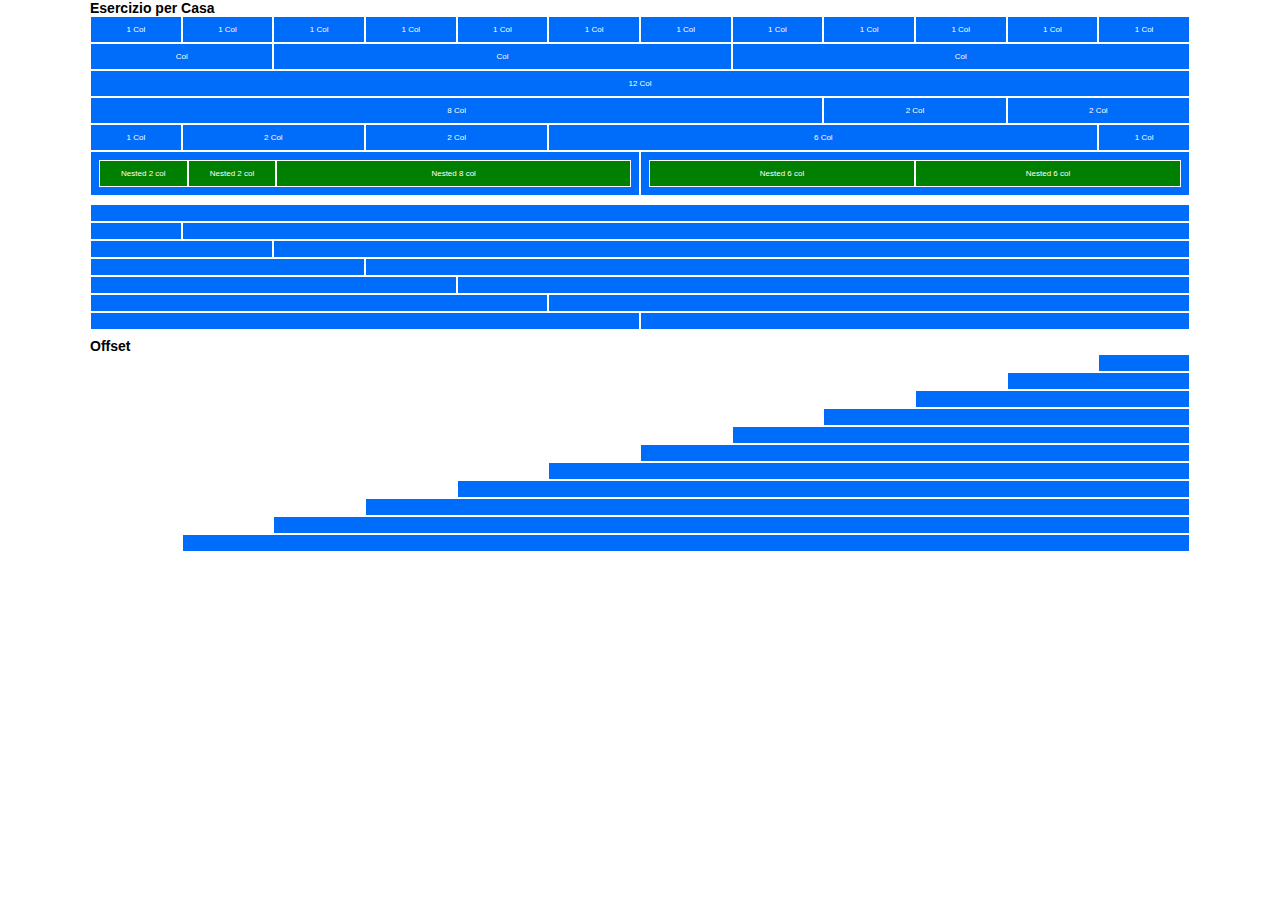
<file: index.html>
<!DOCTYPE html>
<html lang="en">
<head>
    <meta charset="UTF-8">
    <meta http-equiv="X-UA-Compatible" content="IE=edge">
    <meta name="viewport" content="width=device-width, initial-scale=1.0">
    <title>Document</title>
    <link rel="stylesheet" href="./css/layouting.css">
    <link rel="stylesheet" href="./css/style.css">
</head>
<body>
    <div class="container">
        <h2>Esercizio per Casa</h2>

        <!--Riga divisa in 12 colonne-->
        <div class="row">
            <div class="col-12 col-md-1 col-lg-1">1 Col</div>
            <div class="col-12 col-md-1 col-lg-1">1 Col</div>
            <div class="col-12 col-md-1 col-lg-1">1 Col</div>
            <div class="col-12 col-md-1 col-lg-1">1 Col</div>
            <div class="col-12 col-md-1 col-lg-1">1 Col</div>
            <div class="col-12 col-md-1 col-lg-1">1 Col</div>
            <div class="col-12 col-md-1 col-lg-1">1 Col</div>
            <div class="col-12 col-md-1 col-lg-1">1 Col</div>
            <div class="col-12 col-md-1 col-lg-1">1 Col</div>
            <div class="col-12 col-md-1 col-lg-1">1 Col</div>
            <div class="col-12 col-md-1 col-lg-1">1 Col</div>
            <div class="col-12 col-md-1 col-lg-1">1 Col</div>
        </div>

        <!--Riga divisa in 3 colonne non uguali-->
        <div class="row">
            <div class="col-2">Col</div>
            <div class="col-5">Col</div>
            <div class="col-5">Col</div>
        </div>

        <!--Riga con una colonna-->
        <div class="row">
            <div class="col-12">12 Col</div>
        </div>

        <!--Riga divisa in 3 colonne non uguali-->
        <div class="row">
            <div class="col-8">8 Col</div>
            <div class="col-2">2 Col</div>
            <div class="col-2">2 Col</div>
        </div>

        <!--Riga divisa in 5 colonne non uguali-->
        <div class="row">
            <div class="col-1">1 Col</div>
            <div class="col-2">2 Col</div>
            <div class="col-2">2 Col</div>
            <div class="col-6">6 Col</div>
            <div class="col-1">1 Col</div>
        </div>

        <!--Riga divisa in 2 colonne uguali, che a loro volta sono divise in 3 e 2 colonne-->
        <div class="row marginBottom1">
            <div class="row col-6">
                <div class="col-3 col-md-2 bg-green">Nested 2 col</div>
                <div class="col-3 col-md-2 bg-green">Nested 2 col</div>
                <div class="col-6 col-md-8 bg-green">Nested 8 col</div>
            </div>
            <div class="row col-6">
                <div class="col-6 bg-green">Nested 6 col</div>
                <div class="col-6 bg-green">Nested 6 col</div>
            </div>
        </div>

        <!--Riga con una colonna-->
        <div class="row">
            <div class="col-12"> </div>
        </div>

        <!--Riga con due colonne 1/11-->
        <div class="row">
            <div class="col-1"> </div>
            <div class="col-11"> </div>
        </div>

        <!--Riga con due colonne 2/10-->
        <div class="row">
            <div class="col-2"> </div>
            <div class="col-10"> </div>
        </div>

        <!--Riga con due colonne 3/9-->
        <div class="row">
            <div class="col-3"> </div>
            <div class="col-9"> </div>
        </div>

        <!--Riga con due colonne 4/8-->
        <div class="row">
            <div class="col-4"> </div>
            <div class="col-8"> </div>
        </div>

        <!--Riga con due colonne 5/7-->
        <div class="row">
            <div class="col-5"> </div>
            <div class="col-7"> </div>
        </div>

        <!--Riga con due colonne 6/6-->
        <div class="row marginBottom1">
            <div class="col-6"> </div>
            <div class="col-6"> </div>
        </div>

        <h2>Offset</h2>
        <!--Righe spostate a destra-->
        <div class="row">
            <div class="col-1 col-offset-11"> </div>
        </div>

        <div class="row">
            <div class="col-2 col-offset-10"> </div>
        </div>

        <div class="row">
            <div class="col-3 col-offset-9"> </div>
        </div>

        <div class="row">
            <div class="col-4 col-offset-8"> </div>
        </div>

        <div class="row">
            <div class="col-5 col-offset-7"> </div>
        </div>

        <div class="row">
            <div class="col-6 col-offset-6"> </div>
        </div>

        <div class="row">
            <div class="col-7 col-offset-5"> </div>
        </div>

        <div class="row">
            <div class="col-8 col-offset-4"> </div>
        </div>

        <div class="row">
            <div class="col-9 col-offset-3"> </div>
        </div>

        <div class="row">
            <div class="col-10 col-offset-2"> </div>
        </div>

        <div class="row">
            <div class="col-11 col-offset-1"> </div>
        </div>
    </div>
    
</body>
</html>
</file>
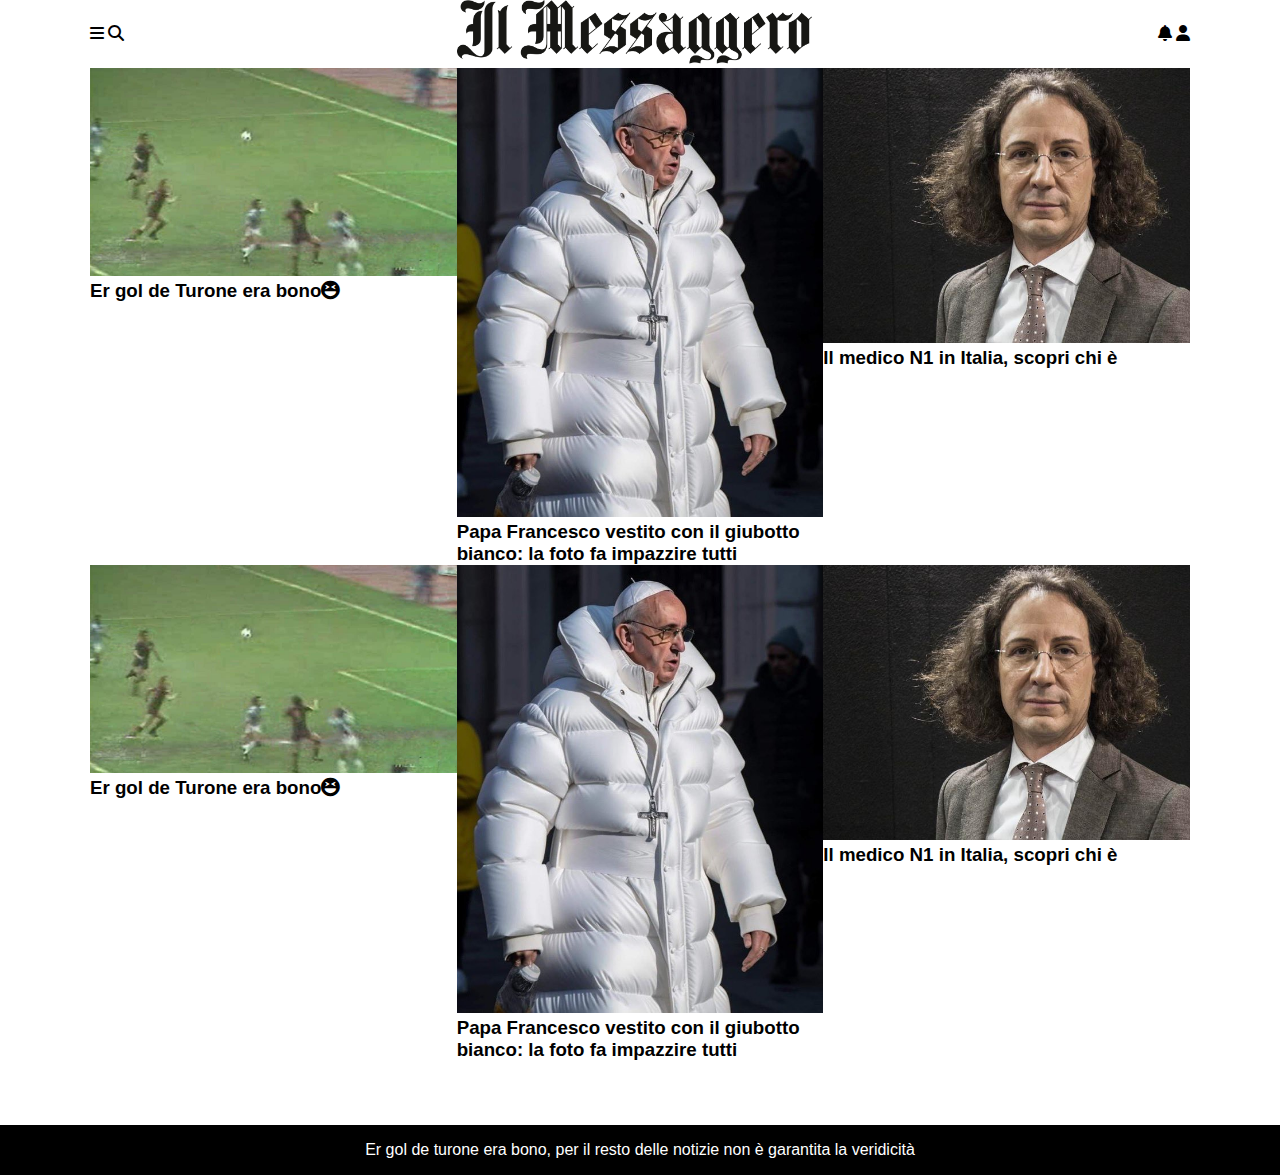
<file: bonus/index.html>
<!DOCTYPE html>
<html lang="en">
<head>
    <meta charset="UTF-8">
    <meta http-equiv="X-UA-Compatible" content="IE=edge">
    <meta name="viewport" content="width=device-width, initial-scale=1.0">
    <title>Document</title>
    <link rel="stylesheet" href="../css/layouting.css">
    <link rel="stylesheet" href="./style.css">
    <link rel="stylesheet" href="https://cdnjs.cloudflare.com/ajax/libs/font-awesome/6.3.0/css/all.min.css">
</head>
<body>

    <header>
        <nav class="container">
            <div class="row alignItemsC">
                <div class="col-4">
                    <i class="fa-solid fa-bars"></i>
                    <i class="fa-solid fa-magnifying-glass"></i>
                </div>
                <div class="col-4 textCenter">
                    <img src="./img/logo.png" alt="">
                </div>
                <div class="col-2 col-offset-2 textEnd">
                    <i class="fa-solid fa-bell"></i>
                    <i class="fa-solid fa-user"></i>
                </div>
            </div>
        </nav>
    </header>

    <main>
        <section class="container">
            <div class="row">
                <div class="col-12 col-sm-6 col-md-4">
                    <img src="./img/gol.jpg" alt="">
                    <h3>Er gol de Turone era bono<i class="fa-solid fa-face-laugh-squint"></i></h3>
                </div>

                <div class="col-12 col-sm-6 col-md-4">
                    <img src="./img/papa.jpg" alt="">
                    <h3>Papa Francesco vestito con il giubotto bianco: la foto fa impazzire tutti</h3>
                </div>

                <div class="col-12 col-sm-6 col-md-4">
                    <img src="./img/panzironi.jpg" alt="">
                    <h3>Il medico N1 in Italia, scopri chi è</h3>
                </div>

                <div class="col-12 col-sm-6 col-md-4">
                    <img src="./img/gol.jpg" alt="">
                    <h3>Er gol de Turone era bono<i class="fa-solid fa-face-laugh-squint"></i></h3>
                </div>

                <div class="col-12 col-sm-6 col-md-4">
                    <img src="./img/papa.jpg" alt="">
                    <h3>Papa Francesco vestito con il giubotto bianco: la foto fa impazzire tutti</h3>
                </div>

                <div class="col-12 col-sm-6 col-md-4">
                    <img src="./img/panzironi.jpg" alt="">
                    <h3>Il medico N1 in Italia, scopri chi è</h3>
                </div>
            </div>
        </section>
    </main>

    <footer>
        <p class="container textCenter">Er gol de turone era bono, per il resto delle notizie non è garantita la veridicità</p>
    </footer>
    
</body>
</html>
</file>
<file: css/layouting.css>
* {
    box-sizing: border-box;
    margin: 0;
    padding: 0;
    font-family: Arial, Helvetica, sans-serif;
}

.container {
    max-width: 350px;
    margin: 0 auto;
}

.row {
    display: flex;
    flex-direction: row;
    flex-wrap: wrap;
}

[class*="col-"] {
    flex-grow: 0;
    flex-shrink: 0;
    flex-basis: auto;
}

.col {
    flex-grow: 1;
    flex-basis: 0;
    max-width: 100%;
}

/*******************************/
/********Larghezza Colonne******/
.col-1 {
    flex-basis: calc((100% / 12) *  1); 
    max-width: calc((100% / 12) *  1);  
}
.col-2 {
    flex-basis: calc((100% / 12) *  2); 
    max-width: calc((100% / 12) *  2);  
}
.col-3 {
    flex-basis: calc((100% / 12) *  3); 
    max-width: calc((100% / 12) *  3);  
}
.col-4 {
    flex-basis: calc((100% / 12) *  4); 
    max-width: calc((100% / 12) *  4);  
}
.col-5 {
    flex-basis: calc((100% / 12) *  5); 
    max-width: calc((100% / 12) *  5);  
}
.col-6 {
    flex-basis: calc((100% / 12) *  6);
    max-width: calc((100% / 12) *  6);  
}
.col-7 {
    flex-basis: calc((100% / 12) *  7); 
    max-width: calc((100% / 12) *  7);  
}
.col-8 {
    flex-basis: calc((100% / 12) *  8); 
    max-width: calc((100% / 12) *  8);  
}
.col-9 {
    flex-basis: calc((100% / 12) *  9); 
    max-width: calc((100% / 12) *  9);  
}
.col-10 {
    flex-basis: calc((100% / 12) * 10); 
    max-width: calc((100% / 12) *  10);  
}
.col-11 {
    flex-basis: calc((100% / 12) * 11); 
    max-width: calc((100% / 12) *  11);  
}
.col-12 {
    flex-basis: calc((100% / 12) * 12); 
    max-width: calc((100% / 12) *  12);  
}

/******************************/
/********Margine Colonne*******/
.col-offset-1 { margin-left: calc((100% / 12) * 1); }
.col-offset-2 { margin-left: calc((100% / 12) * 2); }
.col-offset-3 { margin-left: calc((100% / 12) * 3); }
.col-offset-4 { margin-left: calc((100% / 12) * 4); }
.col-offset-5 { margin-left: calc((100% / 12) * 5); }
.col-offset-6 { margin-left: calc((100% / 12) * 6); }
.col-offset-7 { margin-left: calc((100% / 12) * 7); }
.col-offset-8 { margin-left: calc((100% / 12) * 8); }
.col-offset-9 { margin-left: calc((100% / 12) * 9); }
.col-offset-10 { margin-left: calc((100% / 12) * 10); }
.col-offset-11 { margin-left: calc((100% / 12) * 11); }
.col-offset-12 { margin-left: calc((100% / 12) * 12); }

/******Layout per mobile**********/
@media screen and (min-width: 576px) {
    .col-sm-1 {
        flex-basis: calc((100% / 12) *  1); 
        max-width: calc((100% / 12) *  1);  
    }
    .col-sm-2 {
        flex-basis: calc((100% / 12) *  2); 
        max-width: calc((100% / 12) *  2);  
    }
    .col-sm-3 {
        flex-basis: calc((100% / 12) *  3); 
        max-width: calc((100% / 12) *  3);  
    }
    .col-sm-4 {
        flex-basis: calc((100% / 12) *  4); 
        max-width: calc((100% / 12) *  4);  
    }
    .col-sm-5 {
        flex-basis: calc((100% / 12) *  5); 
        max-width: calc((100% / 12) *  5);  
    }
    .col-sm-6 {
        flex-basis: calc((100% / 12) *  6);
        max-width: calc((100% / 12) *  6);  
    }
    .col-sm-7 {
        flex-basis: calc((100% / 12) *  7); 
        max-width: calc((100% / 12) *  7);  
    }
    .col-sm-8 {
        flex-basis: calc((100% / 12) *  8); 
        max-width: calc((100% / 12) *  8);  
    }
    .col-sm-9 {
        flex-basis: calc((100% / 12) *  9); 
        max-width: calc((100% / 12) *  9);  
    }
    .col-sm-10 {
        flex-basis: calc((100% / 12) * 10); 
        max-width: calc((100% / 12) *  10);  
    }
    .col-sm-11 {
        flex-basis: calc((100% / 12) * 11); 
        max-width: calc((100% / 12) *  11);  
    }
    .col-sm-12 {
        flex-basis: calc((100% / 12) * 12); 
        max-width: calc((100% / 12) *  12);  
    }
    .col-sm-offset-1 { margin-left: calc((100% / 12) * 1); }
    .col-sm-offset-2 { margin-left: calc((100% / 12) * 2); }
    .col-sm-offset-3 { margin-left: calc((100% / 12) * 3); }
    .col-sm-offset-4 { margin-left: calc((100% / 12) * 4); }
    .col-sm-offset-5 { margin-left: calc((100% / 12) * 5); }
    .col-sm-offset-6 { margin-left: calc((100% / 12) * 6); }
    .col-sm-offset-7 { margin-left: calc((100% / 12) * 7); }
    .col-sm-offset-8 { margin-left: calc((100% / 12) * 8); }
    .col-sm-offset-9 { margin-left: calc((100% / 12) * 9); }
    .col-sm-offset-10 { margin-left: calc((100% / 12) * 10); }
    .col-sm-offset-11 { margin-left: calc((100% / 12) * 11); }
    .col-sm-offset-12 { margin-left: calc((100% / 12) * 12); }
}

/******Layout per tablet**********/
@media screen and (min-width: 768px) {
    .col-md-1 {
        flex-basis: calc((100% / 12) *  1); 
        max-width: calc((100% / 12) *  1);  
    }
    .col-md-2 {
        flex-basis: calc((100% / 12) *  2); 
        max-width: calc((100% / 12) *  2);  
    }
    .col-md-3 {
        flex-basis: calc((100% / 12) *  3); 
        max-width: calc((100% / 12) *  3);  
    }
    .col-md-4 {
        flex-basis: calc((100% / 12) *  4); 
        max-width: calc((100% / 12) *  4);  
    }
    .col-md-5 {
        flex-basis: calc((100% / 12) *  5); 
        max-width: calc((100% / 12) *  5);  
    }
    .col-md-6 {
        flex-basis: calc((100% / 12) *  6);
        max-width: calc((100% / 12) *  6);  
    }
    .col-md-7 {
        flex-basis: calc((100% / 12) *  7); 
        max-width: calc((100% / 12) *  7);  
    }
    .col-md-8 {
        flex-basis: calc((100% / 12) *  8); 
        max-width: calc((100% / 12) *  8);  
    }
    .col-md-9 {
        flex-basis: calc((100% / 12) *  9); 
        max-width: calc((100% / 12) *  9);  
    }
    .col-md-10 {
        flex-basis: calc((100% / 12) * 10); 
        max-width: calc((100% / 12) *  10);  
    }
    .col-md-11 {
        flex-basis: calc((100% / 12) * 11); 
        max-width: calc((100% / 12) *  11);  
    }
    .col-md-12 {
        flex-basis: calc((100% / 12) * 12); 
        max-width: calc((100% / 12) *  12);  
    }
    .col-md-offset-1 { margin-left: calc((100% / 12) * 1); }
    .col-md-offset-2 { margin-left: calc((100% / 12) * 2); }
    .col-md-offset-3 { margin-left: calc((100% / 12) * 3); }
    .col-md-offset-4 { margin-left: calc((100% / 12) * 4); }
    .col-md-offset-5 { margin-left: calc((100% / 12) * 5); }
    .col-md-offset-6 { margin-left: calc((100% / 12) * 6); }
    .col-md-offset-7 { margin-left: calc((100% / 12) * 7); }
    .col-md-offset-8 { margin-left: calc((100% / 12) * 8); }
    .col-md-offset-9 { margin-left: calc((100% / 12) * 9); }
    .col-md-offset-10 { margin-left: calc((100% / 12) * 10); }
    .col-md-offset-11 { margin-left: calc((100% / 12) * 11); }
    .col-md-offset-12 { margin-left: calc((100% / 12) * 12); }
}

/******Layout per desktop**********/
@media screen and (min-width: 992px) {
    .col-lg-1 {
        flex-basis: calc((100% / 12) *  1); 
        max-width: calc((100% / 12) *  1);  
    }
    .col-lg-2 {
        flex-basis: calc((100% / 12) *  2); 
        max-width: calc((100% / 12) *  2);  
    }
    .col-lg-3 {
        flex-basis: calc((100% / 12) *  3); 
        max-width: calc((100% / 12) *  3);  
    }
    .col-lg-4 {
        flex-basis: calc((100% / 12) *  4); 
        max-width: calc((100% / 12) *  4);  
    }
    .col-lg-5 {
        flex-basis: calc((100% / 12) *  5); 
        max-width: calc((100% / 12) *  5);  
    }
    .col-lg-6 {
        flex-basis: calc((100% / 12) *  6);
        max-width: calc((100% / 12) *  6);  
    }
    .col-lg-7 {
        flex-basis: calc((100% / 12) *  7); 
        max-width: calc((100% / 12) *  7);  
    }
    .col-lg-8 {
        flex-basis: calc((100% / 12) *  8); 
        max-width: calc((100% / 12) *  8);  
    }
    .col-lg-9 {
        flex-basis: calc((100% / 12) *  9); 
        max-width: calc((100% / 12) *  9);  
    }
    .col-lg-10 {
        flex-basis: calc((100% / 12) * 10); 
        max-width: calc((100% / 12) *  10);  
    }
    .col-lg-11 {
        flex-basis: calc((100% / 12) * 11); 
        max-width: calc((100% / 12) *  11);  
    }
    .col-lg-12 {
        flex-basis: calc((100% / 12) * 12); 
        max-width: calc((100% / 12) *  12);  
    }
    .col-lg-offset-1 { margin-left: calc((100% / 12) * 1); }
    .col-lg-offset-2 { margin-left: calc((100% / 12) * 2); }
    .col-lg-offset-3 { margin-left: calc((100% / 12) * 3); }
    .col-lg-offset-4 { margin-left: calc((100% / 12) * 4); }
    .col-lg-offset-5 { margin-left: calc((100% / 12) * 5); }
    .col-lg-offset-6 { margin-left: calc((100% / 12) * 6); }
    .col-lg-offset-7 { margin-left: calc((100% / 12) * 7); }
    .col-lg-offset-8 { margin-left: calc((100% / 12) * 8); }
    .col-lg-offset-9 { margin-left: calc((100% / 12) * 9); }
    .col-lg-offset-10 { margin-left: calc((100% / 12) * 10); }
    .col-lg-offset-11 { margin-left: calc((100% / 12) * 11); }
    .col-lg-offset-12 { margin-left: calc((100% / 12) * 12); }
}
</file>
<file: css/style.css>
:root {
    --primary-color: #006cfa;
    --secondary-color: green;
}

[class*="col-"] {
    background-color: var(--primary-color);
    color: white;
    border: 1px solid white;
    padding: 0.5rem;
    text-align: center;
}

.bg-green {
    background-color: var(--secondary-color);
}

.marginBottom1 {
    margin-bottom: 0.5rem;
}

h2 {
    font-size: 14px;
}

div {
    font-size: 8px;
}

@media screen and (min-width: 576px) {
    .container {
        max-width: 650px;
    }
}

@media screen and (min-width: 768px) {
    .container {
        max-width: 850px;
    }
}

@media screen and (min-width: 992px) {
    .container {
        max-width: 1100px;
    }
}
</file>
<file: bonus/style.css>
.textCenter {
    text-align: center;
}

.textEnd {
    text-align: end;
}

.alignItemsC {
    align-items: center;
}

nav img {
    width: 100%;
}

/******Layout per mobile**********/
@media screen and (min-width: 576px) {
    .container {
        max-width: 650px;
    }
}

/******Layout per tablet**********/
@media screen and (min-width: 768px) {
    .container {
        max-width: 850px;
    }
}


/******Layout per tablet**********/
@media screen and (min-width: 992px) {
    .container {
        max-width: 1100px;
    }
}

/******Main*******/
section {
    padding-bottom: 4rem;
}

section img {
    width: 100%;
}

/****footer*****/
footer {
    background-color: black;
    color: white;
}

footer p {
    padding-top: 1rem;
    padding-bottom: 1rem;
}
</file>
